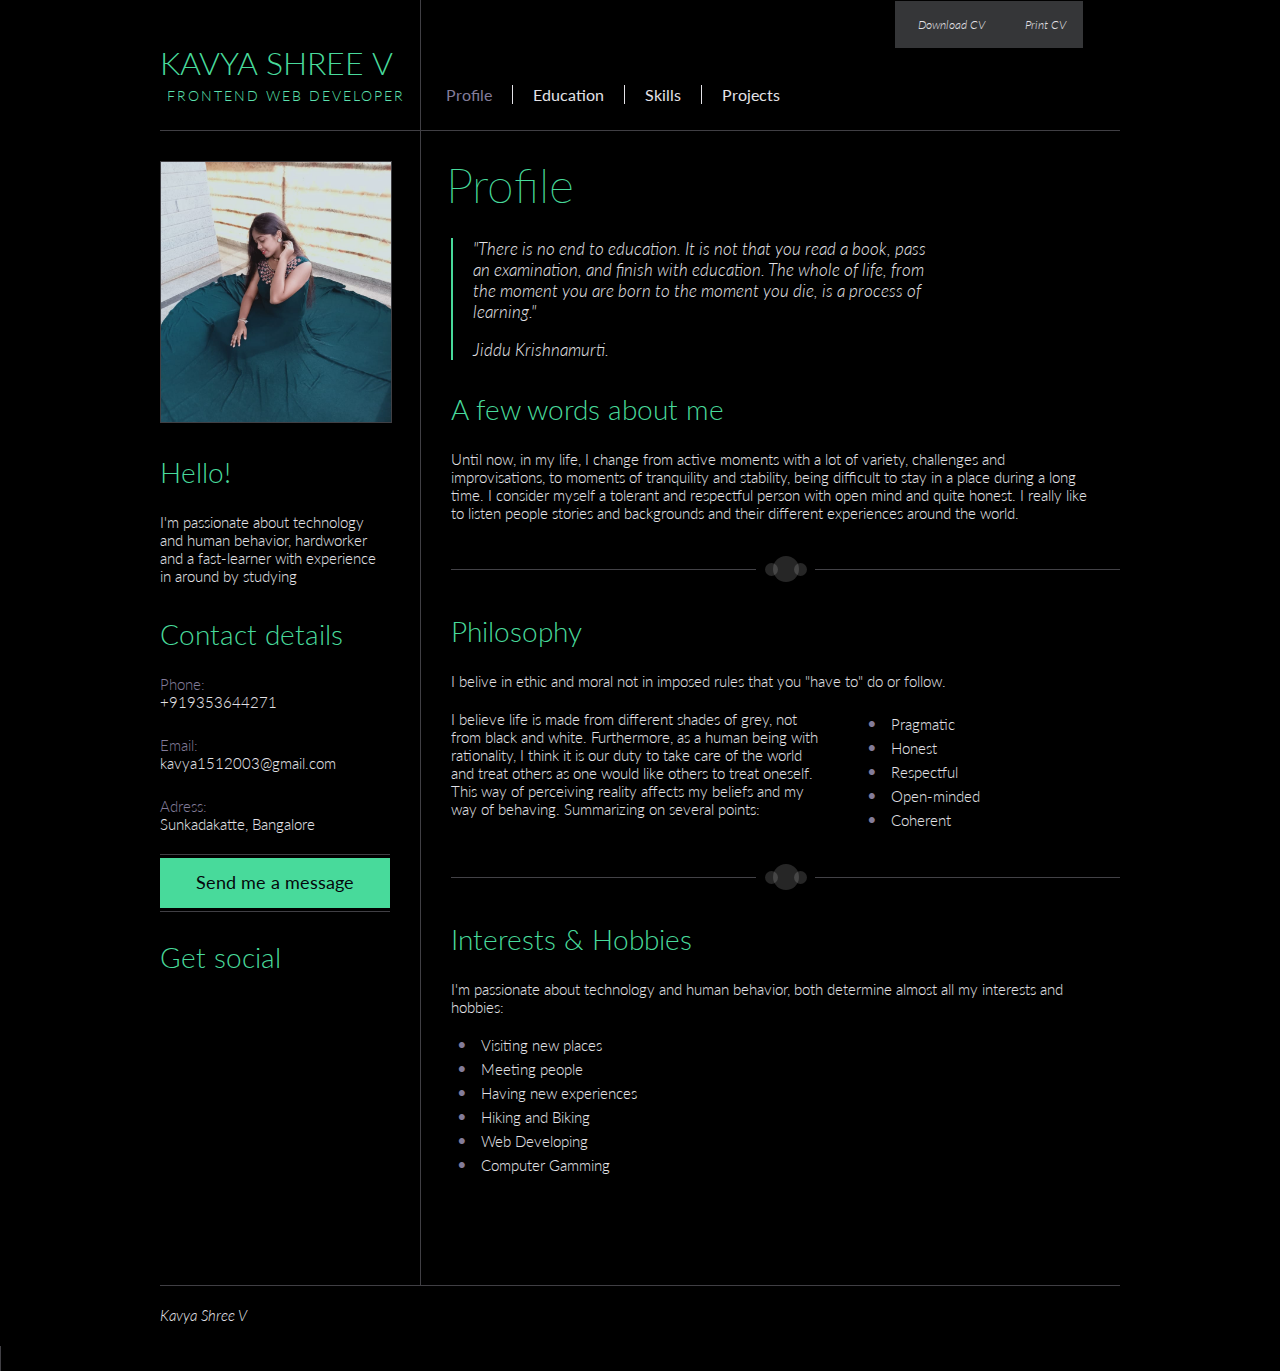
<file: index.html>
<!DOCTYPE html>
<html lang="en">
<head>
    <meta charset="UTF-8">
    <meta name="viewport" content="width=device-width, initial-scale=1.0">
    <title>Document</title>
    <link rel="stylesheet" href="./style.css">
    <link href='https://fonts.googleapis.com/css?family=Lato:300,300italic,400,400italic' rel='stylesheet' type='text/css'>
    <style>
        body{
            background-color: black;
        }
    </style>
</head>
<body>
    <div id="main_container">
        
        <div id="header">
         
          <div class="header_logotype_container">
            <h1 class="logotype_name">Kavya Shree V<span class="purple"></span></h1>
            <h2 class="logotype_occupation">Frontend Web Developer</h2>
          </div>
          
          <div class="header_menu_container">
            <ul class="download_print_buttons horizontal_list">
              <li><a href="#"><span class="icon entypo-download"></span>Download CV</a></li>
              <li><a href="#"><span class="icon entypo-print"></span>Print CV</a></li>
            </ul>
            <div class="clear"></div>
            <ul class="header_menu horizontal_list">
              <li><a class="no_border purple" href="index.html">Profile</a></li>
              <li><a href="education.html">Education</a></li>
              <li><a href="skills.html">Skills</a></li>
              <li><a href="projects.html">Projects</a></li>
            </ul>
          </div>
        </div>
        
        <div id="left_col">
          <div class="profile_frame">
            <div class="profile_picture"></div>
             
          </div>
          <div class="hello_content">
            <h2>Hello!</h2>
            <p>I'm passionate about technology and human behavior, hardworker and a fast-learner with experience in around by studying</p>
          </div>
          <div class="contact_details_content">
            <h2>Contact details</h2>
            <p class="purple">Phone:</p>
            <p>+919353644271</p>
            <p class="purple">Email:</p>
            <p>kavya1512003@gmail.com</p>
            <p class="purple">Adress:</p>
            <p>Sunkadakatte, Bangalore</p>
            
          </div>
          <a href="mailto:jlalovi@gmail.com" class="send_message_button">
            <span class="cut1"></span>
            <span class="cut2"></span>
            <span class="content">Send me a message <span class="fontawesome-double-angle-right"></span></span>
          </a>
          <div class="get_social_content">
            <h2>Get social</h2>
            <ul class="social_icons horizontal_list">
             <li><a class="instagram" href="https://www.instagram.com"><span class="entypo-instagram-circled"></span><span class="invisible">Instagram</span></a></li>
              <li><a class="github" href="https://github.com/Kavyashettygithub"><span class="entypo-github-circled"></span><span class="invisible">github</span></a></li>
            </ul>
          </div>
        </div>
        
        <div id="content_container">				
          <div class="block">
            <h1>Profile</h1>
            <blockquote class="profile_quote">
              <p>"There is no end to education. It is not that you read a book, pass an examination, and finish with education. The whole of life, from the moment you are born to the moment you die, is a process of learning."</p>
              <p>Jiddu Krishnamurti.</p>
              <span class="entypo-quote"></span>
            </blockquote>
          </div>
          <div class="block">
            <h2>A few words about me</h2>
            <p>Until now, in my life, I change from active moments with a lot of variety, challenges and improvisations, to moments of tranquility and stability, being difficult to stay in a place during a long time. I consider myself a tolerant and respectful person with open mind and quite honest. I really like to listen people stories and backgrounds and their different experiences around the world.</p>				
          </div>
          <div class="horizontal_line">
            <div class="line_left"></div>
            <div class="left_circle"></div>
            <div class="central_circle"></div>
            <div class="right_circle"></div>
            <div class="line_right"></div>
          </div>
          <div class="block">
            <h2>Philosophy</h2>
            <p>I belive in ethic and moral not in imposed rules that you "have to" do or follow.</p>
            <div class="philosophy_content">
              <p>I believe life is made from different shades of grey, not from black and white. Furthermore, as a human being with rationality, I think it is our duty to take care of the world and treat others as one would like others to treat oneself. This way of perceiving reality affects my beliefs and my way of behaving. Summarizing on several points:</p>
              <ul>
                <li>Pragmatic</li>
                <li>Honest</li>
                <li>Respectful</li>
                <li>Open-minded</li>
                <li>Coherent</li>
              </ul>
              <div class="clear"></div>
            </div>
          </div>
          <div class="horizontal_line">
            <div class="line_left"></div>
            <div class="left_circle"></div>
            <div class="central_circle"></div>
            <div class="right_circle"></div>
            <div class="line_right"></div>
          </div>
          <div class="last block">
            <h2>Interests & Hobbies</h2>
            <p>I'm passionate about technology and human behavior, both determine almost all my interests and hobbies:</p>
            <ul>
              <li>Visiting new places</li>
              <li>Meeting people</li>
              <li>Having new experiences</li>
              <li>Hiking and Biking</li>
              <li>Web Developing</li>
              <li>Computer Gamming</li>
              
            </ul>
          </div>
        </div>
        <div class="clear"></div>
        
        <div id="footer">
          <p class="footer_name">Kavya Shree V</p>
        </div>
          </div> 
          <div id="content_container">				
            <div class="block">
                
</body>
</html>
</file>
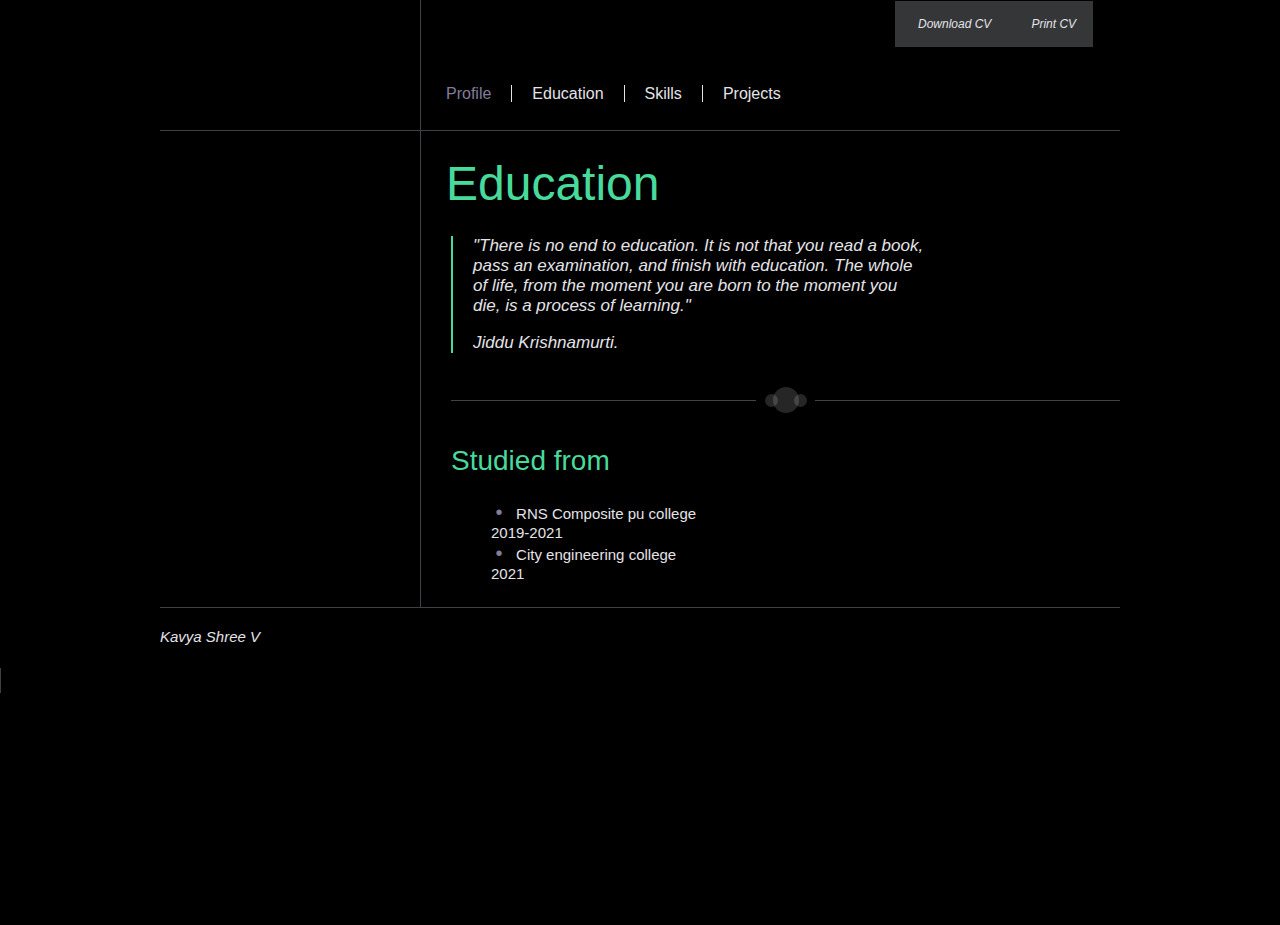
<file: education.html>
<!DOCTYPE html>
<html lang="en">
<head>
    <meta charset="UTF-8">
    <meta name="viewport" content="width=device-width, initial-scale=1.0">
    <title>Document</title>
    <link rel="stylesheet" href="./style2.css">
    <style>
        body{
            background-color: black;
        }
    </style>
</head>
<body>
    <div id="main_container">
        
        <div id="header">
         
          <div class="header_logotype_container">
           
          </div>
          
          <div class="header_menu_container">
            <ul class="download_print_buttons horizontal_list">
              <li><a href="#"><span class="icon entypo-download"></span>Download CV</a></li>
              <li><a href="#"><span class="icon entypo-print"></span>Print CV</a></li>
            </ul>
            <div class="clear"></div>
            <ul class="header_menu horizontal_list">
              <li><a class="no_border purple" href="index.html">Profile</a></li>
              <li><a href="education.html">Education</a></li>
              <li><a href="skills.html">Skills</a></li>
              <li><a href="projects.html">Projects</a></li>
            </ul>
          </div>
        </div>
        
        <div id="left_col">
          
          <div class="hello_content">
            
          </div>
          <div class="contact_details_content">
           
            
          </div>
         
            <span class="cut1"></span>
            <span class="cut2"></span>
            <span class="fontawesome-double-angle-right"></span>
          </a>
          <div class="get_social_content">
            
            <ul class="social_icons horizontal_list">
             <li><a class="instagram" href="https://www.instagram.com"><span class="entypo-instagram-circled"></span><span class="invisible">Instagram</span></a></li>
              <li><a class="github" href="https://github.com/Kavyashettygithub"><span class="entypo-github-circled"></span><span class="invisible">github</span></a></li>
            </ul>
          </div>
        </div>
        
        <div id="content_container">				
          <div class="block">
            <h1>Education</h1>
            <blockquote class="profile_quote">
              <p>"There is no end to education. It is not that you read a book, pass an examination, and finish with education. The whole of life, from the moment you are born to the moment you die, is a process of learning."</p>
              <p>Jiddu Krishnamurti.</p>
              <span class="entypo-quote"></span>
            </blockquote>
          </div>
          <div class="block">
           
          </div>
          <div class="horizontal_line">
            <div class="line_left"></div>
            <div class="left_circle"></div>
            <div class="central_circle"></div>
            <div class="right_circle"></div>
            <div class="line_right"></div>
          </div>
          <div class="block">
            <h2>Studied from</h2>
            
            <div class="philosophy_content">
              
              <ul>
                <li>RNS Composite pu college</li><p>2019-2021</p><br>
                <li>City engineering college</li><p>2021</p>
               
              </ul>
              <div class="clear"></div>
            </div>
          </div>
          
        </div>
        <div class="clear"></div>
        
        <div id="footer">
          <p class="footer_name">Kavya Shree V</p>
        </div>
          </div> 
          <div id="content_container">				
            <div class="block">
</body>
</html>
</file>
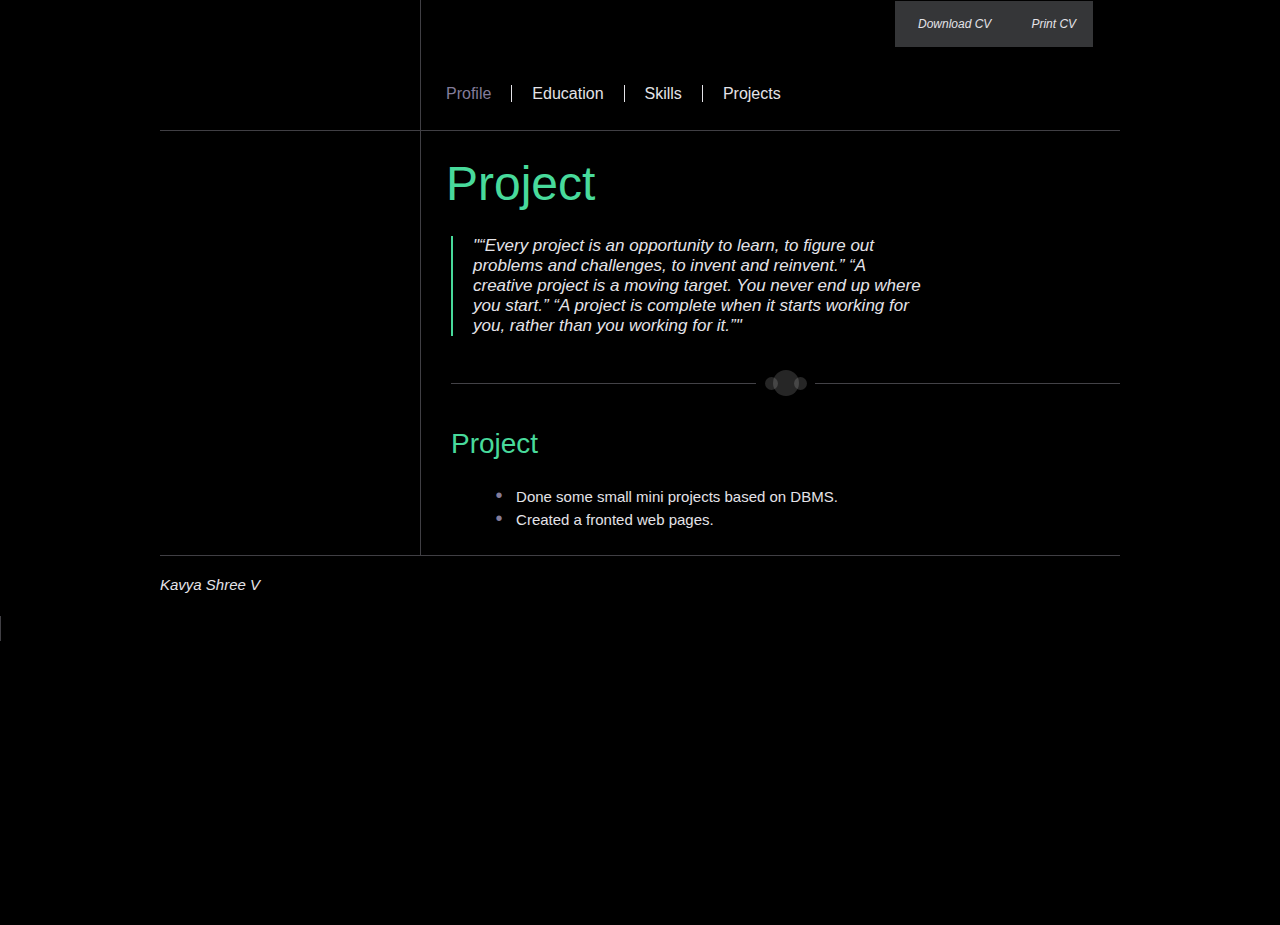
<file: projects.html>
<!DOCTYPE html>
<html lang="en">
<head>
    <meta charset="UTF-8">
    <meta name="viewport" content="width=device-width, initial-scale=1.0">
    <title>Document</title>
    <link rel="stylesheet" href="./style2.css">
    <style>
        body{
            background-color: black;
        }
    </style>
</head>
<body>
    <div id="main_container">
        
        <div id="header">
         
          <div class="header_logotype_container">
           
          </div>
          
          <div class="header_menu_container">
            <ul class="download_print_buttons horizontal_list">
              <li><a href="#"><span class="icon entypo-download"></span>Download CV</a></li>
              <li><a href="#"><span class="icon entypo-print"></span>Print CV</a></li>
            </ul>
            <div class="clear"></div>
            <ul class="header_menu horizontal_list">
              <li><a class="no_border purple" href="index.html">Profile</a></li>
              <li><a href="education.html">Education</a></li>
              <li><a href="skills.html">Skills</a></li>
              <li><a href="projects.html">Projects</a></li>
            </ul>
          </div>
        </div>
        
        <div id="left_col">
          
          <div class="hello_content">
            
          </div>
          <div class="contact_details_content">
           
            
          </div>
         
            <span class="cut1"></span>
            <span class="cut2"></span>
            <span class="fontawesome-double-angle-right"></span>
          </a>
          <div class="get_social_content">
            
            <ul class="social_icons horizontal_list">
             <li><a class="instagram" href="https://www.instagram.com"><span class="entypo-instagram-circled"></span><span class="invisible">Instagram</span></a></li>
              <li><a class="github" href="https://github.com/Kavyashettygithub"><span class="entypo-github-circled"></span><span class="invisible">github</span></a></li>
            </ul>
          </div>
        </div>
        
        <div id="content_container">				
          <div class="block">
            <h1>Project</h1>
            <blockquote class="profile_quote">
              <p>"“Every project is an opportunity to learn, to figure out problems and challenges, to invent and reinvent.” “A creative project is a moving target. You never end up where you start.” “A project is complete when it starts working for you, rather than you working for it.”"</p>
              
              <span class="entypo-quote"></span>
            </blockquote>
          </div>
          <div class="block">
           
          </div>
          <div class="horizontal_line">
            <div class="line_left"></div>
            <div class="left_circle"></div>
            <div class="central_circle"></div>
            <div class="right_circle"></div>
            <div class="line_right"></div>
          </div>
          <div class="block">
            <h2>Project</h2>
            
            <div class="philosophy_content">
              
              <ul>
                <li>Done some small mini projects based on DBMS.</li>
                <li>Created a fronted web pages.</li>
               
              </ul>
              <div class="clear"></div>
            </div>
          </div>
          
        </div>
        <div class="clear"></div>
        
        <div id="footer">
          <p class="footer_name">Kavya Shree V</p>
        </div>
          </div> 
          <div id="content_container">				
            <div class="block">
</body>
</html>
</file>
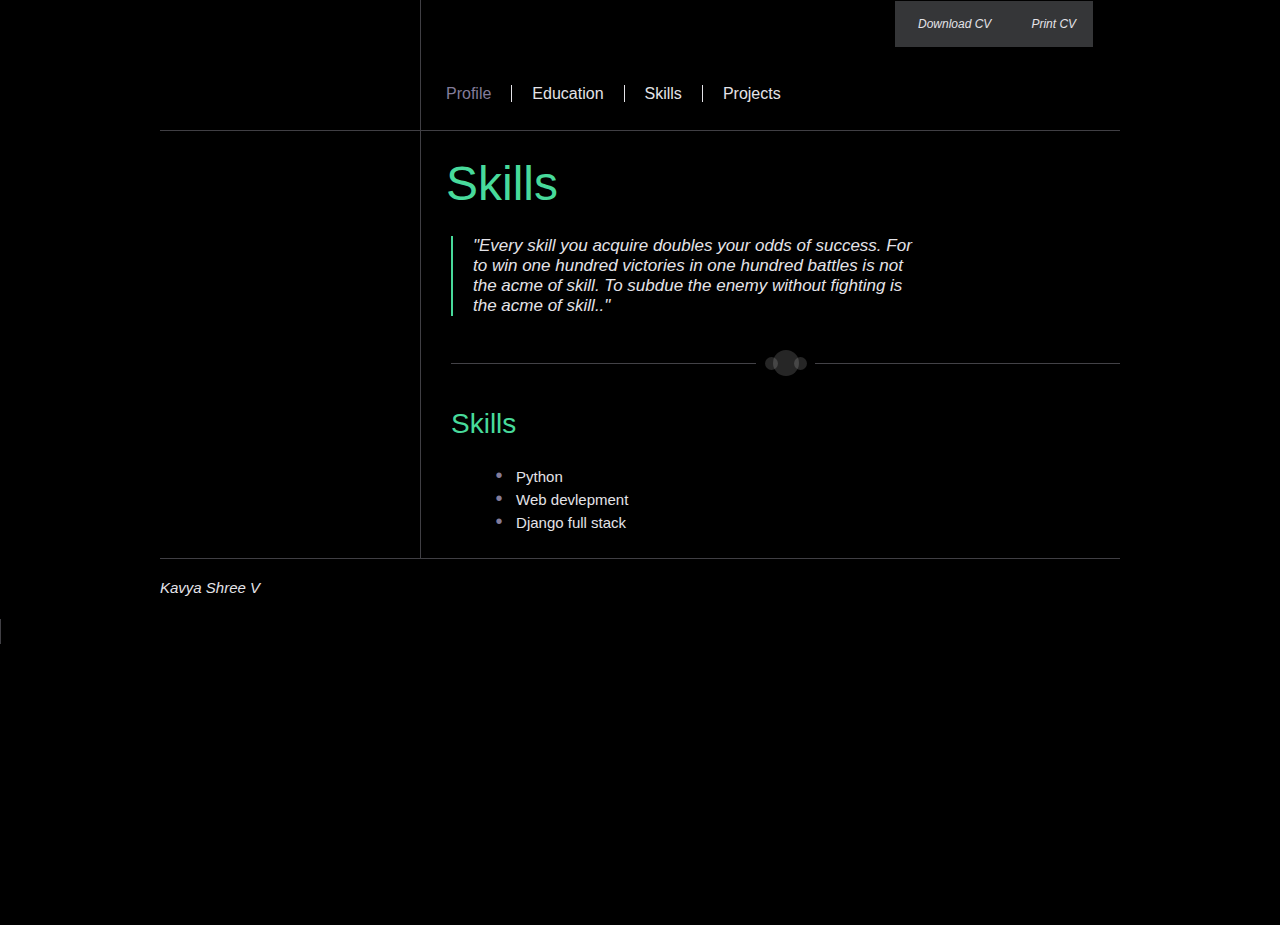
<file: skills.html>
<!DOCTYPE html>
<html lang="en">
<head>
    <meta charset="UTF-8">
    <meta name="viewport" content="width=device-width, initial-scale=1.0">
    <title>Document</title>
    <link rel="stylesheet" href="./style2.css">
    <style>
        body{
            background-color: black;
        }
    </style>
</head>
<body>
    <div id="main_container">
        
        <div id="header">
         
          <div class="header_logotype_container">
           
          </div>
          
          <div class="header_menu_container">
            <ul class="download_print_buttons horizontal_list">
              <li><a href="#"><span class="icon entypo-download"></span>Download CV</a></li>
              <li><a href="#"><span class="icon entypo-print"></span>Print CV</a></li>
            </ul>
            <div class="clear"></div>
            <ul class="header_menu horizontal_list">
              <li><a class="no_border purple" href="index.html">Profile</a></li>
              <li><a href="education.html">Education</a></li>
              <li><a href="skills.html">Skills</a></li>
              <li><a href="projects.html">Projects</a></li>
            </ul>
          </div>
        </div>
        
        <div id="left_col">
          
          <div class="hello_content">
            
          </div>
          <div class="contact_details_content">
           
            
          </div>
         
            <span class="cut1"></span>
            <span class="cut2"></span>
            <span class="fontawesome-double-angle-right"></span>
          </a>
          <div class="get_social_content">
            
            <ul class="social_icons horizontal_list">
             <li><a class="instagram" href="https://www.instagram.com"><span class="entypo-instagram-circled"></span><span class="invisible">Instagram</span></a></li>
              <li><a class="github" href="https://github.com/Kavyashettygithub"><span class="entypo-github-circled"></span><span class="invisible">github</span></a></li>
            </ul>
          </div>
        </div>
        
        <div id="content_container">				
          <div class="block">
            <h1>Skills</h1>
            <blockquote class="profile_quote">
              <p>"Every skill you acquire doubles your odds of success. For to win one hundred victories in one hundred battles is not the acme of skill. To subdue the enemy without fighting is the acme of skill.."</p>
              
              <span class="entypo-quote"></span>
            </blockquote>
          </div>
          <div class="block">
           
          </div>
          <div class="horizontal_line">
            <div class="line_left"></div>
            <div class="left_circle"></div>
            <div class="central_circle"></div>
            <div class="right_circle"></div>
            <div class="line_right"></div>
          </div>
          <div class="block">
            <h2>Skills</h2>
            
            <div class="philosophy_content">
              
              <ul>
                <li>Python</li>
                <li>Web devlepment</li>
                <li>Django full stack</li>
               
              </ul>
              <div class="clear"></div>
            </div>
          </div>
          
        </div>
        <div class="clear"></div>
        
        <div id="footer">
          <p class="footer_name">Kavya Shree V</p>
        </div>
          </div> 
          <div id="content_container">				
            <div class="block">
</body>
</html>
</file>
<file: style.css>
@import url(https://weloveiconfonts.com/api/?family=entypo|fontawesome);
/* entypo */
[class*="entypo-"]:before {
  font-family: 'entypo', sans-serif;
}
/* fontawesome */
[class*="fontawesome-"]:before {
  font-family: 'Times New Roman', Times, serif;
}

/* Utils */

.clear {
	clear: both;
}
.purple {
	color: #837c9a;
}

.block {
	margin: 25px 30px;
}
	.block h1 {
		margin-left: -5px;
		font-weight: 200;
	}

.last.block {
	margin-bottom: 110px;
}

.horizontal_list {
	margin: 0;
	padding: 0;
	list-style-type: none;
}
	.horizontal_list li {
		float: left;
	}
	.horizontal_list li:before {
		content: none;
	}
	.horizontal_list li { 
		padding-left: 0; 
		text-indent: 0;
	}

.horizontal_line{
	margin: 34px 0 0 30px;
	height: 26px;
	position: relative;	
}
	.line_left,
	.line_right{
		border-top: 1px solid #434247;
		width: 305px;
		margin-top: 13px;
	}
	.line_left{
		float: left;
	}
	.line_right {
		float: right;
	}
	.left_circle, 
	.central_circle, 
	.right_circle {
		background: rgb(69,68,73);
		background: rgba(255,255,255, 0.15);
		position: absolute;
		border-radius: 50px;
	}
	.left_circle, 
	.right_circle {
		width: 13px;
		height: 13px;
		top: 7px;
	}
	.left_circle{
		left: 314px;
	}
	.central_circle{
		width: 26px;
		height: 26px;		
		top: 0px;
		left: 322px;
	}
	.right_circle{
		left: 343px;
	}
	
/* Main tags */

body {
	background: url(https://www.toptal.com/designers/subtlepatterns/patterns/dark_wall.png) repeat;
	margin: 0;
}

h1,h2,h3, h4 {
	font-family: 'Lato', Helvetica, sans-serif;
	font-weight: 300;
	color: #48DA9B;
}
	h1 {
		font-size: 48px;
		font-weight: 300;
		margin: 20px 0;
	}
	h2 {
		font-size: 28px;
		margin: 32px 0 24px;
	}
	h3 {
		font-size: 24px;
	}
	h4 {
		font-size: 18px;
		font-weight: 400;
	}

blockquote {
	font-style: italic;
	margin: 25px 0;
	padding-left: 20px;
	border-left: 2px solid #48DA9B;
}
	
blockquote, p , a, li {
	font-family: 'Lato', Helvetica, sans-serif;
	font-weight: 300;
	font-size: 15px;
	color: #e4e3e8;
}

a:focus { 
    outline: none;
}

ul {
    list-style: none;
    padding:0;
    margin:0;
}
	li { 
		padding-left: 1em; 
		text-indent: -.7em;
	}
	li:before {
		content: "• ";
		color: #837c9a;
		font-size: 20px;
		padding-right: 8px;
	}

/* Containers size */

#main_container {
	width: 960px;
	margin: 0 auto;
}
	#header {
		height: 130px;
		border-bottom: 1px solid #403F44;
	}
		.header_logotype_container {
			width: 260px;
			height: 130px;
			border-right: 1px solid #403F44;
			float: left;
		}
		.header_menu_container {
			height: 130px;
			width: 699px;
			float: left;
		}
			.header_menu_container a {
				font-family: 'Lato', Helvetica, sans-serif;
			}
	#left_col {
		width: 260px;
		float: left;
	}
	#content_container {
		width: 699px;
		border-left: 1px solid #403F44;
		float: left;
	}
	#footer {
		width: 960px;
		height: 60px;
		border-top: 1px solid #403F44;
		display: inline-block;
	}

/* HEADER */

.logotype_name{
	text-transform: uppercase;
	font-size: 32px;
	margin: 43px 0 0;
}
.logotype_occupation{
	text-transform: uppercase;
	margin-top: 5px;
	color: #5ce2af;
	font-size: 14px;
	letter-spacing: 2px;
	padding-left: 7px;
}

.download_print_buttons {
	width: 225px;
	height: 45px;
	float: right;
}
	.download_print_buttons a {
		text-decoration: none;
		font-size: 12px;
		font-family: 'Lato', Helvetica, sans-serif;
		font-style: italic;
		line-height: 45px;
		padding: 16px 17px;
		background: #353638;
	}
		.download_print_buttons a:hover {
			background: #020609;
		}
		.download_print_buttons .icon {
			color: #02070a;
			padding-right: 6px;
			font-style: normal;
			font-size: 18px;
		}
		.icon-angle-double-right {
			position: relative;
			top: 2px;
		}
			.download_print_buttons a:hover .icon {
				color: #e4e3e8;
			}
			
.header_menu {
	width: 699px;
	margin-top: 40px;
	margin-left: 5px;
}
	.header_menu a{
		text-decoration: none;
		padding: 0 20px;
		border-left: 1px solid #e4e3e8;
		font-size: 16px;
		font-weight: 400;
	}
	.header_menu a.no_border{
		border-left: none;
	}
		.header_menu a:hover {
			color: #837c9a;
		}
		
/* LEFT NAV */

#left_nav h2 {
	margin: 0;
	font-size: 24px;
}

.profile_frame{
	width: 230px;
	height: 260px;
	background: black;
	border: 1px solid #403F44;
	margin-top: 30px;
}
	.profile_picture{
		width: 210px;
		height: 240px;
		margin:10px;
		background: url(//s3-us-west-2.amazonaws.com/s.cdpn.io/86033/profile/profile-512_3.jpg) 100% /210px no-repeat;
	}

.hello_content,
.contact_details_content {
	margin-top: 25px;
}

.hello_content{
	width: 230px;
}
.contact_details_content h2 + p.purple{
	margin-top: 10px;
}
.contact_details_content p{
	margin: 0;
}
.contact_details_content p.purple{
	margin-top: 25px;
}

.send_message_button,
.special_button {
	margin-top: 25px;
	display: block;
	background: #48DA9B;
	width: 230px;
	height: 50px;
	position: relative;
	z-index: 1;
}
	.cut1:after {
		content: "";
		position: absolute;
		bottom: -19px;
		left: -20px;
		width: 30px;
		height: 30px;
		z-index: 9;
		background: url(https://www.toptal.com/designers/subtlepatterns/patterns/dark_wall.png) repeat;
    transform: rotate(45deg);
	}
	.cut2:before {
	    content: "";
	    position: absolute;
	    top: -19px;
	    right: -20px;
	    width: 30px;
	    height: 30px;
	    z-index: 9;
	    background: url(https://www.toptal.com/designers/subtlepatterns/patterns/dark_wall.png) repeat;
      transform: rotate(45deg);
	}
	.content {
	    text-align: center;		
	    color: #04080b;
	    width: 100%;
	    height: 40px;
	    position: absolute;
	    z-index: 2;
	    font: 18px 'Lato', Arial, sans-serif;
	    margin: 0;
	    padding: 16px 0 0;
        top: -4px;
        bottom: 10px;
	    border-top: 1px solid #403F44;
	    border-bottom: 1px solid #403F44;
	}
	.send_message_button:hover,
	.special_button:hover {
		background: #29C782;
	}

.get_social_content {
	margin-top: 15px;
}
  .get_social_content h2{
    margin-bottom: 8px;
  }
	.social_icons {
		margin-left: -8px;
	}
	.social_icons a {
		font-size: 35px;
		text-decoration: none;
		color: #000507;
		padding: 0;
		padding: 0 5px;
	}
		.social_icons a span.invisible {
			display:none;
		}
		
		.social_icons .instagram:hover{
			background: #00B0ED;
			color: #fff;
			border-top-left-radius: 50px;
			border-bottom-right-radius: 50px;
		}
		.social_icons .github:hover{
			background: #007bb6;
			color: #fff;
			border-top-right-radius: 50px;
			border-bottom-left-radius: 50px;
		}

.footer_name {
	font-style: italic;
	margin-top: 20px;
}

/* Profile Content */

.profile_quote {
	position: relative;
	/* margin-left: 5px; */
}
	.profile_quote p {
		font-size: 17px;
		width: 455px;
	}
	.profile_quote  .entypo-quote {
		color: #3d3a41;
		font-size: 80px;
    font-style: normal;
		position: absolute;
		top: -20px;
		right: 70px;
		cursor: default;
	}

.philosophy_content {
	margin-top: 20px;
}
	.philosophy_content p {
		margin: 0;
		width: 370px;
		float: left;
	}
	.philosophy_content ul {
		float: left;
		padding-left: 40px;
	}
	.profile_frame{
		background-image: url(./profile.jpg);
		background-repeat: no-repeat;
		background-size: 100%;
	}
</file>
<file: style2.css>
@import url(https://weloveiconfonts.com/api/?family=entypo|fontawesome);
/* entypo */
[class*="entypo-"]:before {
  font-family: 'entypo', sans-serif;
}
/* fontawesome */
[class*="fontawesome-"]:before {
  font-family: 'Times New Roman', Times, serif;
}

/* Utils */

.clear {
	clear: both;
}
.purple {
	color: #837c9a;
}

.block {
	margin: 25px 30px;
}
	.block h1 {
		margin-left: -5px;
		font-weight: 200;
	}

.last.block {
	margin-bottom: 110px;
}

.horizontal_list {
	margin: 0;
	padding: 0;
	list-style-type: none;
}
	.horizontal_list li {
		float: left;
	}
	.horizontal_list li:before {
		content: none;
	}
	.horizontal_list li { 
		padding-left: 0; 
		text-indent: 0;
	}

.horizontal_line{
	margin: 34px 0 0 30px;
	height: 26px;
	position: relative;	
}
	.line_left,
	.line_right{
		border-top: 1px solid #434247;
		width: 305px;
		margin-top: 13px;
	}
	.line_left{
		float: left;
	}
	.line_right {
		float: right;
	}
	.left_circle, 
	.central_circle, 
	.right_circle {
		background: rgb(69,68,73);
		background: rgba(255,255,255, 0.15);
		position: absolute;
		border-radius: 50px;
	}
	.left_circle, 
	.right_circle {
		width: 13px;
		height: 13px;
		top: 7px;
	}
	.left_circle{
		left: 314px;
	}
	.central_circle{
		width: 26px;
		height: 26px;		
		top: 0px;
		left: 322px;
	}
	.right_circle{
		left: 343px;
	}
	
/* Main tags */

body {
	background: url(https://www.toptal.com/designers/subtlepatterns/patterns/dark_wall.png) repeat;
	margin: 0;
}

h1,h2,h3, h4 {
	font-family: 'Lato', Helvetica, sans-serif;
	font-weight: 300;
	color: #48DA9B;
}
	h1 {
		font-size: 48px;
		font-weight: 300;
		margin: 20px 0;
	}
	h2 {
		font-size: 28px;
		margin: 32px 0 24px;
	}
	h3 {
		font-size: 24px;
	}
	h4 {
		font-size: 18px;
		font-weight: 400;
	}

blockquote {
	font-style: italic;
	margin: 25px 0;
	padding-left: 20px;
	border-left: 2px solid #48DA9B;
}
	
blockquote, p , a, li {
	font-family: 'Lato', Helvetica, sans-serif;
	font-weight: 300;
	font-size: 15px;
	color: #e4e3e8;
}

a:focus { 
    outline: none;
}

ul {
    list-style: none;
    padding:0;
    margin:0;
}
	li { 
		padding-left: 1em; 
		text-indent: -.7em;
	}
	li:before {
		content: "• ";
		color: #837c9a;
		font-size: 20px;
		padding-right: 8px;
	}

/* Containers size */

#main_container {
	width: 960px;
	margin: 0 auto;
}
	#header {
		height: 130px;
		border-bottom: 1px solid #403F44;
	}
		.header_logotype_container {
			width: 260px;
			height: 130px;
			border-right: 1px solid #403F44;
			float: left;
		}
		.header_menu_container {
			height: 130px;
			width: 699px;
			float: left;
		}
			.header_menu_container a {
				font-family: 'Lato', Helvetica, sans-serif;
			}
	#left_col {
		width: 260px;
		float: left;
	}
	#content_container {
		width: 699px;
		border-left: 1px solid #403F44;
		float: left;
	}
	#footer {
		width: 960px;
		height: 60px;
		border-top: 1px solid #403F44;
		display: inline-block;
	}

/* HEADER */

.logotype_name{
	text-transform: uppercase;
	font-size: 32px;
	margin: 43px 0 0;
}
.logotype_occupation{
	text-transform: uppercase;
	margin-top: 5px;
	color: #5ce2af;
	font-size: 14px;
	letter-spacing: 2px;
	padding-left: 7px;
}

.download_print_buttons {
	width: 225px;
	height: 45px;
	float: right;
}
	.download_print_buttons a {
		text-decoration: none;
		font-size: 12px;
		font-family: 'Lato', Helvetica, sans-serif;
		font-style: italic;
		line-height: 45px;
		padding: 16px 17px;
		background: #353638;
	}
		.download_print_buttons a:hover {
			background: #020609;
		}
		.download_print_buttons .icon {
			color: #02070a;
			padding-right: 6px;
			font-style: normal;
			font-size: 18px;
		}
		.icon-angle-double-right {
			position: relative;
			top: 2px;
		}
			.download_print_buttons a:hover .icon {
				color: #e4e3e8;
			}
			
.header_menu {
	width: 699px;
	margin-top: 40px;
	margin-left: 5px;
}
	.header_menu a{
		text-decoration: none;
		padding: 0 20px;
		border-left: 1px solid #e4e3e8;
		font-size: 16px;
		font-weight: 400;
	}
	.header_menu a.no_border{
		border-left: none;
	}
		.header_menu a:hover {
			color: #837c9a;
		}
		
/* LEFT NAV */

#left_nav h2 {
	margin: 0;
	font-size: 24px;
}

.profile_frame{
	width: 230px;
	height: 260px;
	background: black;
	border: 1px solid #403F44;
	margin-top: 30px;
}
	.profile_picture{
		width: 210px;
		height: 240px;
		margin:10px;
		background: url(//s3-us-west-2.amazonaws.com/s.cdpn.io/86033/profile/profile-512_3.jpg) 100% /210px no-repeat;
	}

.hello_content,
.contact_details_content {
	margin-top: 25px;
}

.hello_content{
	width: 230px;
}
.contact_details_content h2 + p.purple{
	margin-top: 10px;
}
.contact_details_content p{
	margin: 0;
}
.contact_details_content p.purple{
	margin-top: 25px;
}

.send_message_button,
.special_button {
	margin-top: 25px;
	display: block;
	background: #48DA9B;
	width: 230px;
	height: 50px;
	position: relative;
	z-index: 1;
}
	.cut1:after {
		content: "";
		position: absolute;
		bottom: -19px;
		left: -20px;
		width: 30px;
		height: 30px;
		z-index: 9;
		background: url(https://www.toptal.com/designers/subtlepatterns/patterns/dark_wall.png) repeat;
    transform: rotate(45deg);
	}
	.cut2:before {
	    content: "";
	    position: absolute;
	    top: -19px;
	    right: -20px;
	    width: 30px;
	    height: 30px;
	    z-index: 9;
	    background: url(https://www.toptal.com/designers/subtlepatterns/patterns/dark_wall.png) repeat;
      transform: rotate(45deg);
	}
	.content {
	    text-align: center;		
	    color: #04080b;
	    width: 100%;
	    height: 40px;
	    position: absolute;
	    z-index: 2;
	    font: 18px 'Lato', Arial, sans-serif;
	    margin: 0;
	    padding: 16px 0 0;
        top: -4px;
        bottom: 10px;
	    border-top: 1px solid #403F44;
	    border-bottom: 1px solid #403F44;
	}
	.send_message_button:hover,
	.special_button:hover {
		background: #29C782;
	}

.get_social_content {
	margin-top: 15px;
}
  .get_social_content h2{
    margin-bottom: 8px;
  }
	.social_icons {
		margin-left: -8px;
	}
	.social_icons a {
		font-size: 35px;
		text-decoration: none;
		color: #000507;
		padding: 0;
		padding: 0 5px;
	}
		.social_icons a span.invisible {
			display:none;
		}
		
		.social_icons .instagram:hover{
			background: #00B0ED;
			color: #fff;
			border-top-left-radius: 50px;
			border-bottom-right-radius: 50px;
		}
		.social_icons .github:hover{
			background: #007bb6;
			color: #fff;
			border-top-right-radius: 50px;
			border-bottom-left-radius: 50px;
		}

.footer_name {
	font-style: italic;
	margin-top: 20px;
}

/* Profile Content */

.profile_quote {
	position: relative;
	/* margin-left: 5px; */
}
	.profile_quote p {
		font-size: 17px;
		width: 455px;
	}
	.profile_quote  .entypo-quote {
		color: #3d3a41;
		font-size: 80px;
    font-style: normal;
		position: absolute;
		top: -20px;
		right: 70px;
		cursor: default;
	}

.philosophy_content {
	margin-top: 20px;
}
	.philosophy_content p {
		margin: 0;
		width: 370px;
		float: left;
	}
	.philosophy_content ul {
		float: left;
		padding-left: 40px;
	}
</file>
